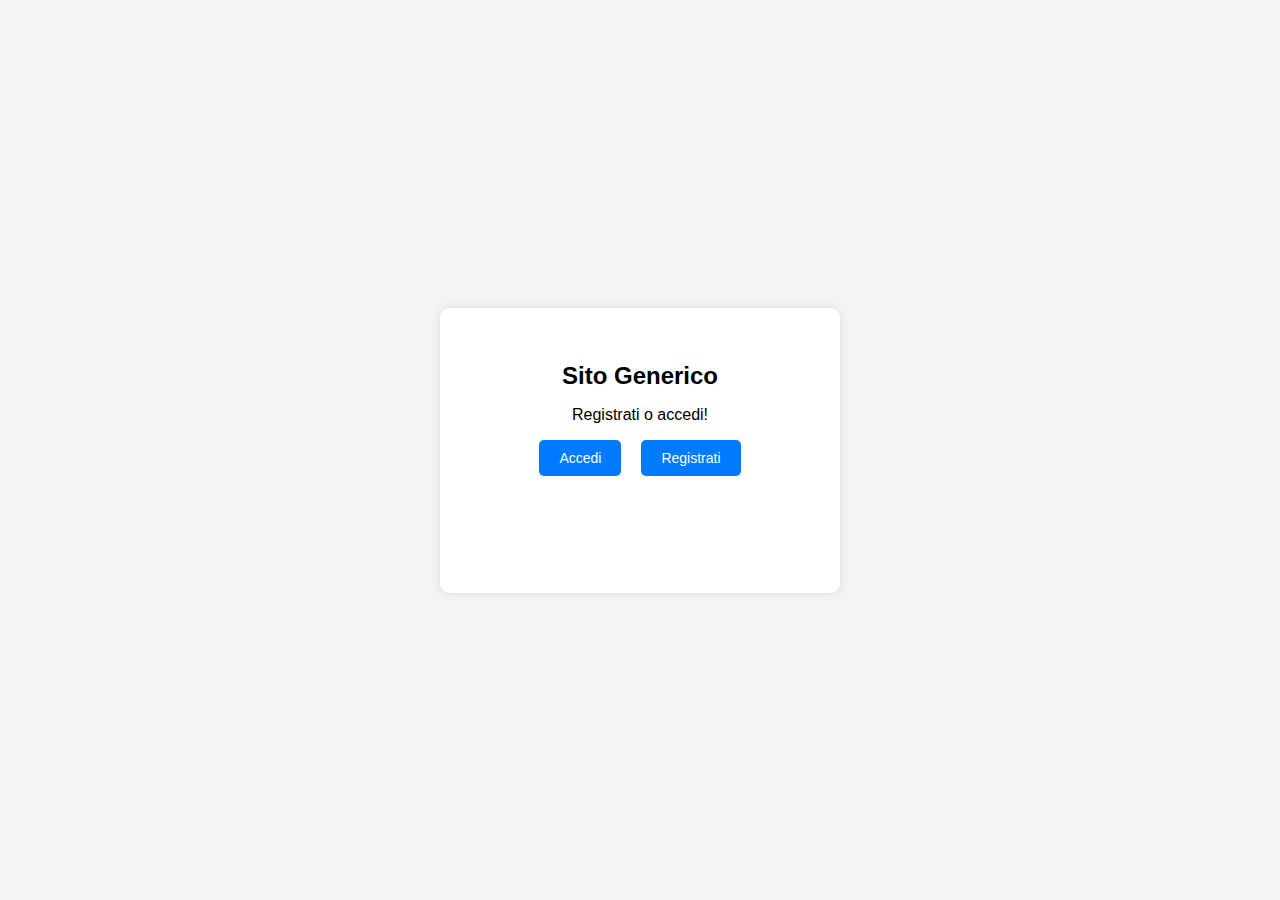
<file: es7/index.html>
<!DOCTYPE html>
<html lang="it">
<head>
    <meta charset="UTF-8">
    <meta name="viewport" content="width=device-width, initial-scale=1.0">
    <title>Sito Generico</title>
    <style>
        body {
            font-family: Arial, sans-serif;
            background-color: #f4f4f4;
            margin: 0;
            padding: 0;
            display: flex;
            justify-content: center;
            align-items: center;
            height: 100vh;
        }

        .container {
            text-align: center;
            background-color: #ffffff;
            padding: 30px 40px;
            border-radius: 10px;
            box-shadow: 0 0 10px rgba(0,0,0,0.1);
            height: 25vh;
            width: 25vw;
        }

        .container p:first-child {
            font-size: 24px;
            font-weight: bold;
            margin-bottom: 10px;
        }

        .container p:last-child {
            font-size: 16px;
            color: #666;
            margin-bottom: 20px;
        }

        .btn-container {
            display: flex;
            justify-content: center;
            gap: 20px;
        }

        button {
            padding: 10px 20px;
            font-size: 14px;
            border: none;
            border-radius: 5px;
            cursor: pointer;
            background-color: #007BFF;
            color: white;
            transition: background-color 0.3s ease;
        }

        button:hover {
            background-color: #0056b3;
        }

        a {
            text-decoration: none;
        }
    </style>
</head>
<body>
    <div class="container">
        <p>Sito Generico</p>
        <p>Registrati o accedi!</p>
        <div class="btn-container">
            <a href="logAcc.php"><button id="login-btn">Accedi</button></a>
            <a href="reg.html"><button id="reg-btn">Registrati</button></a>
        </div>
    </div>
</body>
</html>
</file>
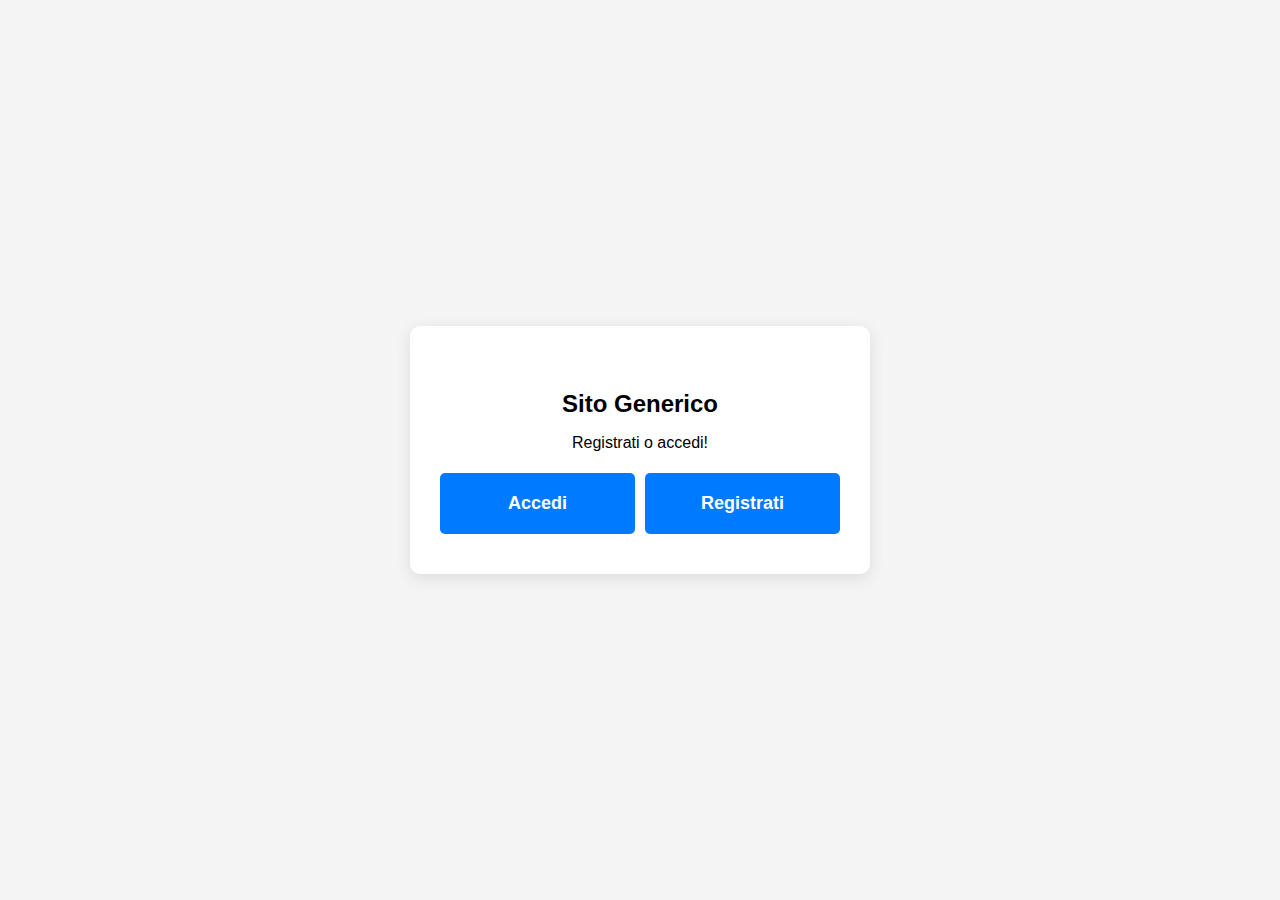
<file: versione_db/index.html>
<!DOCTYPE html>
<html lang="it">
<head>
    <meta charset="UTF-8">
    <meta name="viewport" content="width=device-width, initial-scale=1.0">
    <title>Sito Generico</title>
    <link rel="stylesheet" href="style/style.css">
</head>
<body>
    <div class="container">
        <p>Sito Generico</p>
        <p>Registrati o accedi!</p>
        <div class="btn-container">
            <a href="logAcc.php" class="btn-comune"><button id="login-btn" class="btn-comune-interno">Accedi</button></a>
            <a href="reg.html"  class="btn-comune"><button id="reg-btn" class="btn-comune-interno">Registrati</button></a>
        </div>
    </div>
</body>
</html>
</file>
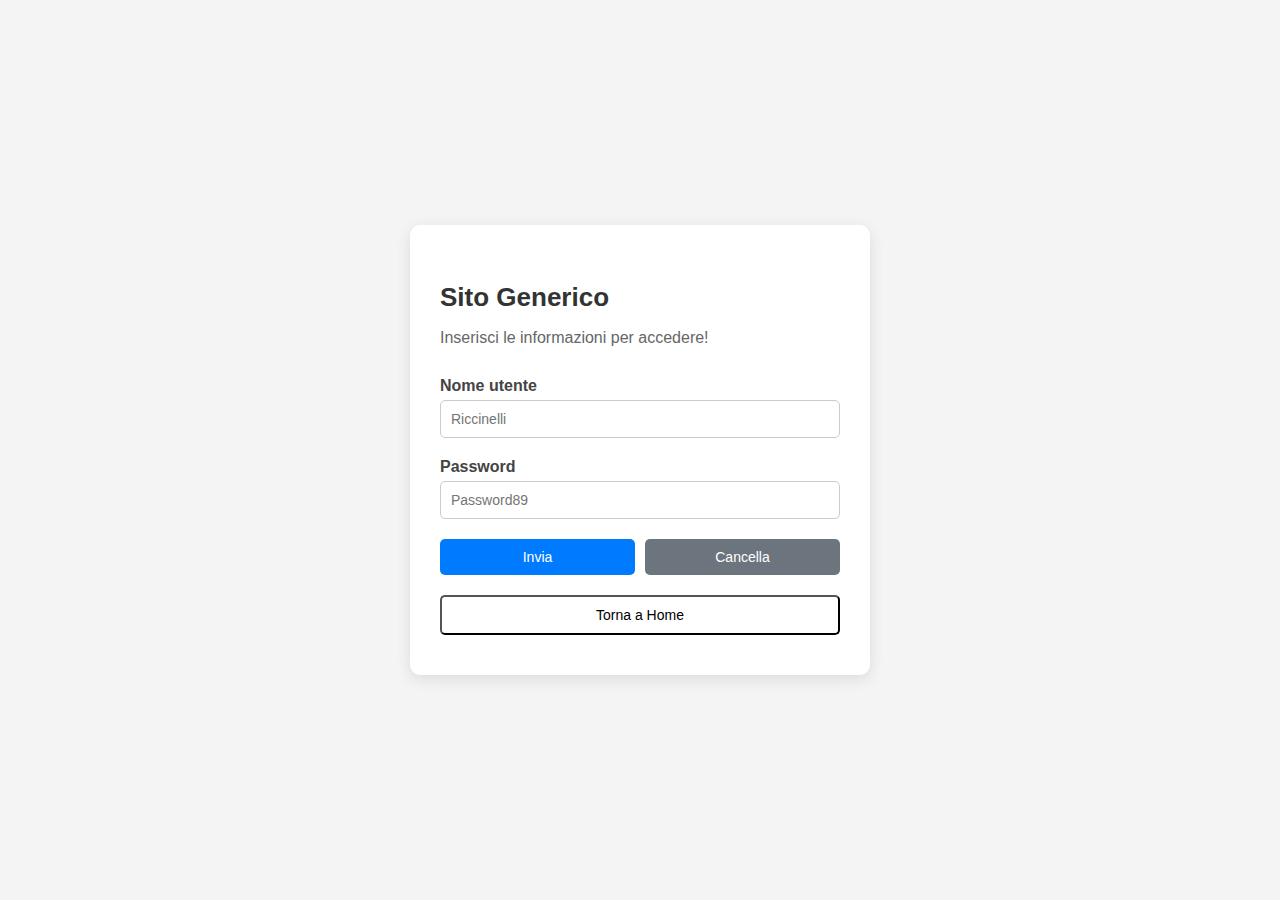
<file: es7/log.html>
<!DOCTYPE html>
<html lang="it">
<head>
    <meta charset="UTF-8">
    <meta name="viewport" content="width=device-width, initial-scale=1.0">
    <title>Sito Generico</title>
    <style>
        body {
            font-family: Arial, sans-serif;
            background-color: #f4f4f4;
            margin: 0;
            padding: 0;
            display: flex;
            justify-content: center;
            align-items: center;
            height: 100vh;
        }

        .container {
            background-color: #ffffff;
            padding: 40px 30px;
            border-radius: 10px;
            box-shadow: 0 4px 15px rgba(0, 0, 0, 0.1);
            width: 90%;
            max-width: 400px;
        }

        .container h1 {
            font-size: 26px;
            font-weight: bold;
            margin-bottom: 10px;
            color: #333;
        }

        .subtitle {
            font-size: 16px;
            color: #666;
            margin-bottom: 30px;
        }

        form {
            display: flex;
            flex-direction: column;
        }

        label {
            margin-bottom: 5px;
            font-weight: bold;
            color: #444;
        }

        input[type="text"],
        input[type="password"] {
            padding: 10px;
            font-size: 14px;
            border: 1px solid #ccc;
            border-radius: 5px;
            margin-bottom: 20px;
            transition: border 0.3s ease;
        }

        input[type="text"]:focus,
        input[type="password"]:focus {
            border-color: #007BFF;
            outline: none;
        }

        .btn-container {
            display: flex;
            justify-content: space-between;
            gap: 10px;
        }

        input[type="submit"],
        input[type="reset"] {
            flex: 1;
            padding: 10px;
            font-size: 14px;
            border: none;
            border-radius: 5px;
            cursor: pointer;
            color: white;
            background-color: #007BFF;
            transition: background-color 0.3s ease;
        }

        a button{
            flex: 1;
            width: 100%;
            padding: 10px;
            font-size: 14px;
            border-color: rgb(0, 0, 0);
            border-radius: 5px;
            color: rgb(0, 0, 0);
            background-color: #ffffff;
            transition: background-color 0.3s ease;
            margin-top: 5%;
        }

        input[type="reset"] {
            background-color: #6c757d;
        }

        input[type="submit"]:hover {
            background-color: #0056b3;
        }

        input[type="reset"]:hover {
            background-color: #5a6268;
        }
    </style>
</head>
<body>
    <div class="container">
        <h1>Sito Generico</h1>
        <p class="subtitle">Inserisci le informazioni per accedere!</p>
        <form action="log.php" method="post">
            <label for="username">Nome utente</label>
            <input type="text" id="username" name="username" placeholder="Riccinelli" required>

            <label for="password">Password</label>
            <input type="password" id="password" name="password" placeholder="Password89" required>

            <div class="btn-container">
                <input type="submit" value="Invia">
                <input type="reset" value="Cancella">
            </div>
        </form>
        <a href="index.html"><button>Torna a Home</button></a>
    </div>
</body>
</html>
</file>
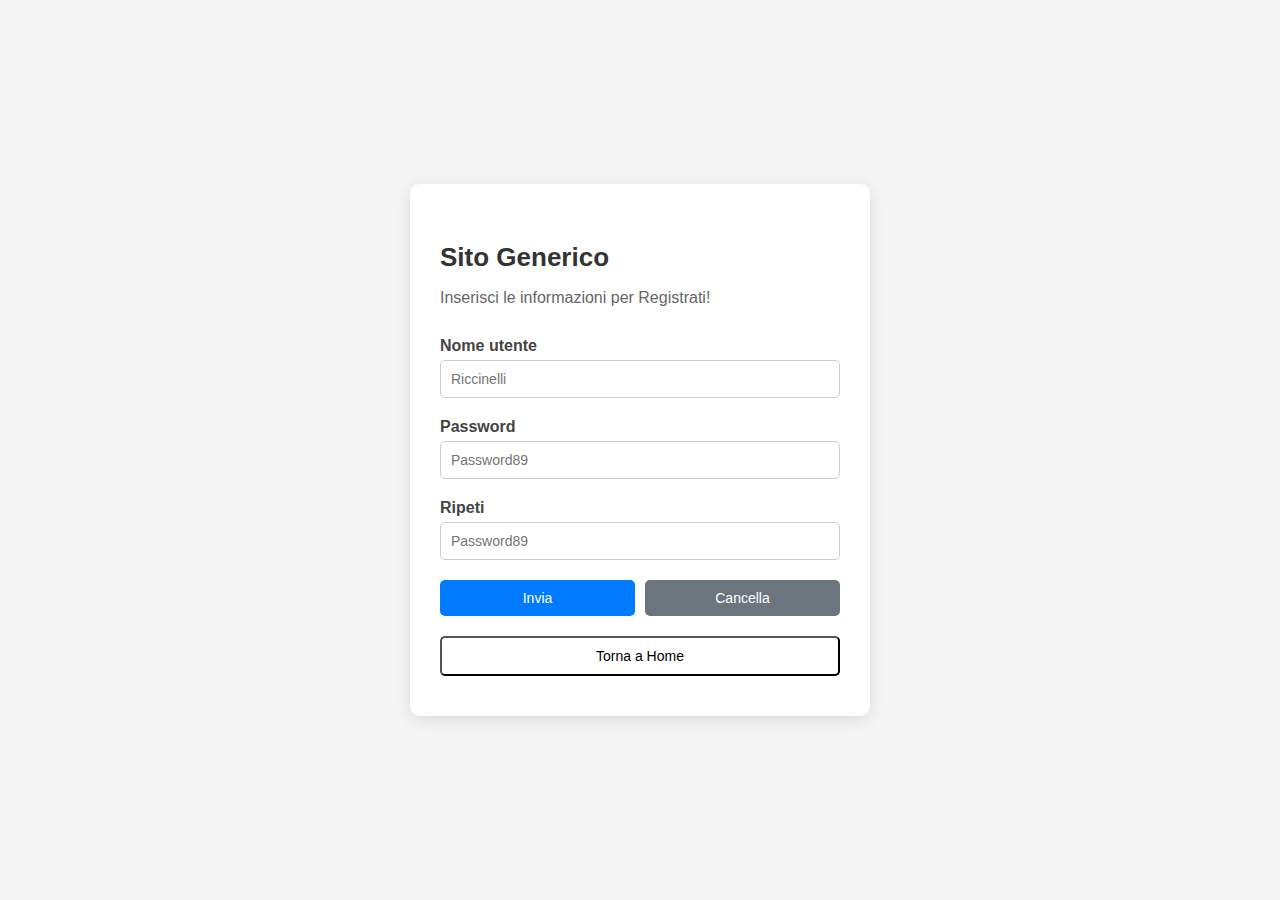
<file: es7/reg.html>
<!DOCTYPE html>
<html lang="it">
<head>
    <meta charset="UTF-8">
    <meta name="viewport" content="width=device-width, initial-scale=1.0">
    <title>Sito Generico</title>
    <style>
        body {
            font-family: Arial, sans-serif;
            background-color: #f4f4f4;
            margin: 0;
            padding: 0;
            display: flex;
            justify-content: center;
            align-items: center;
            height: 100vh;
        }

        .container {
            background-color: #ffffff;
            padding: 40px 30px;
            border-radius: 10px;
            box-shadow: 0 4px 15px rgba(0, 0, 0, 0.1);
            width: 90%;
            max-width: 400px;
        }

        .container h1 {
            font-size: 26px;
            font-weight: bold;
            margin-bottom: 10px;
            color: #333;
        }

        .subtitle {
            font-size: 16px;
            color: #666;
            margin-bottom: 30px;
        }

        form {
            display: flex;
            flex-direction: column;
        }

        label {
            margin-bottom: 5px;
            font-weight: bold;
            color: #444;
        }

        input[type="text"],
        input[type="password"] {
            padding: 10px;
            font-size: 14px;
            border: 1px solid #ccc;
            border-radius: 5px;
            margin-bottom: 20px;
            transition: border 0.3s ease;
        }

        input[type="text"]:focus,
        input[type="password"]:focus {
            border-color: #007BFF;
            outline: none;
        }

        .btn-container {
            display: flex;
            justify-content: space-between;
            gap: 10px;
        }

        a button{
            flex: 1;
            width: 100%;
            padding: 10px;
            font-size: 14px;
            border-color: rgb(0, 0, 0);
            border-radius: 5px;
            color: rgb(0, 0, 0);
            background-color: #ffffff;
            transition: background-color 0.3s ease;
            margin-top: 5%;
        }

        input[type="submit"],
        input[type="reset"] {
            flex: 1;
            padding: 10px;
            font-size: 14px;
            border: none;
            border-radius: 5px;
            cursor: pointer;
            color: white;
            background-color: #007BFF;
            transition: background-color 0.3s ease;
        }

        input[type="reset"] {
            background-color: #6c757d;
        }

        input[type="submit"]:hover {
            background-color: #0056b3;
        }

        input[type="reset"]:hover {
            background-color: #5a6268;
        }
    </style>
</head>
<body>
    <div class="container">
        <h1>Sito Generico</h1>
        <p class="subtitle">Inserisci le informazioni per Registrati!</p>
        <form action="reg.php" method="post">
            <label for="username">Nome utente</label>
            <input type="text" id="username" name="username" placeholder="Riccinelli" required>
            <label for="password">Password</label>
            <input type="password" id="password" name="password" placeholder="Password89" required>
            <label for="password">Ripeti</label>
            <input type="password" id="password2" name="password2" placeholder="Password89" required>
            <div class="btn-container">
                <input type="submit" value="Invia">
                <input type="reset" value="Cancella">
            </div>
        </form>
        <a href="index.html"><button>Torna a Home</button></a>
    </div>
</body>
</html>
</file>
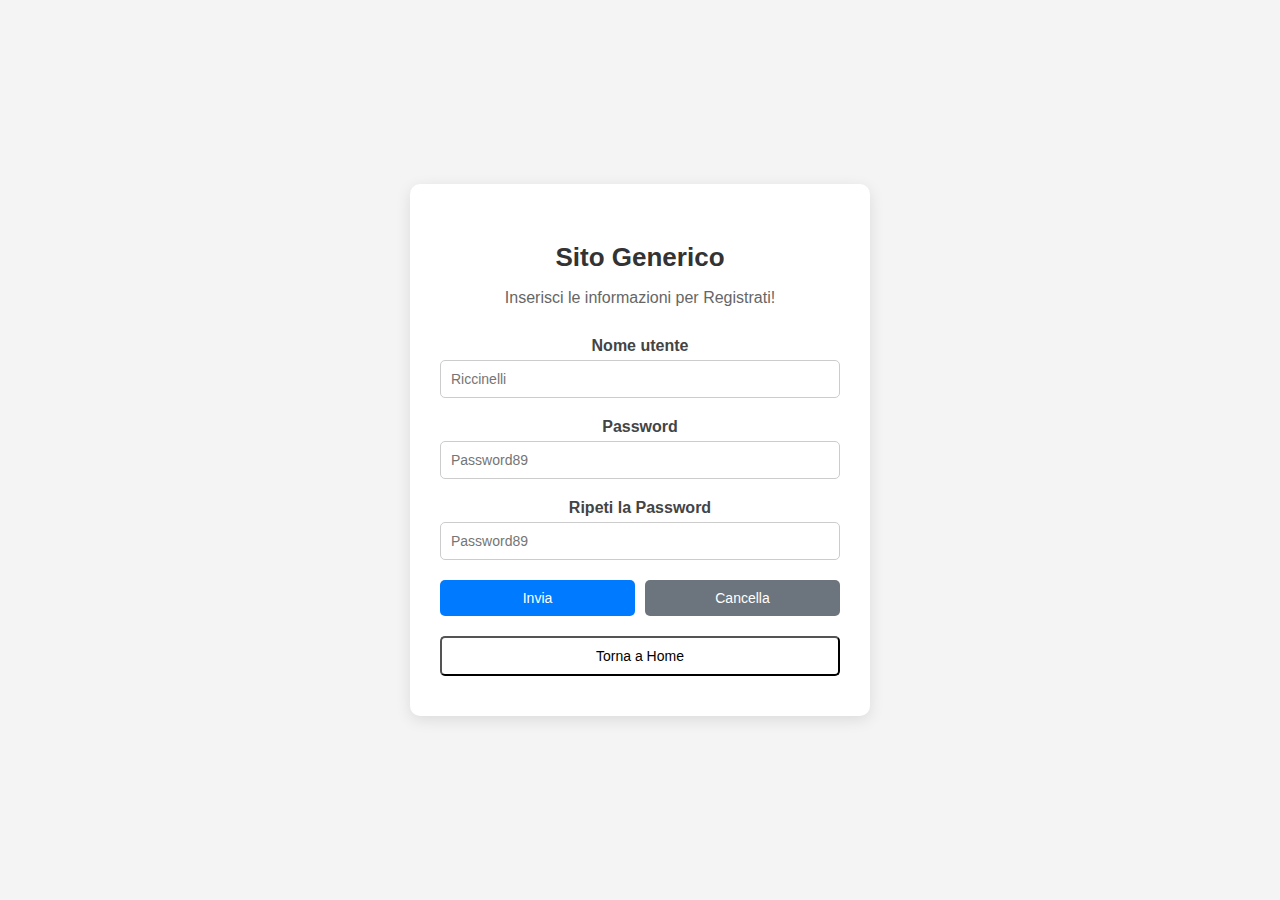
<file: versione_db/reg.html>
<!DOCTYPE html>
<html lang="it">
<head>
    <meta charset="UTF-8">
    <meta name="viewport" content="width=device-width, initial-scale=1.0">
    <title>Sito Generico</title>
    <link rel="stylesheet" href="style/style.css">
</head>
<body>
    <div class="container">
        <h1>Sito Generico</h1>
        <p class="subtitle">Inserisci le informazioni per Registrati!</p>
        <form action="reg.php" method="post">
            <label for="username">Nome utente</label>
            <input type="text" id="username" name="username" placeholder="Riccinelli" required>
            <label for="password">Password</label>
            <input type="password" id="password" name="password" placeholder="Password89" required>
            <label for="password">Ripeti la Password</label>
            <input type="password" id="password2" name="password2" placeholder="Password89" required>
            <div class="btn-container">
                <input type="submit" value="Invia">
                <input type="reset" value="Cancella">
            </div>
        </form>
        <a href="index.html"><button class="back-to-home">Torna a Home</button></a>
    </div>
</body>
</html>
</file>
<file: versione_db/style/style.css>
body {
    font-family: Arial, sans-serif;
    background-color: #f4f4f4;
    margin: 0;
    padding: 0;
    display: flex;
    justify-content: center;
    align-items: center;
    height: 100vh;
}

.container {
    background-color: #ffffff;
    padding: 40px 30px;
    border-radius: 10px;
    box-shadow: 0 4px 15px rgba(0, 0, 0, 0.1); 
    width: 90%;
    max-width: 400px; 
    height: auto; 
    text-align: center; 
}

.container p:first-child, .container-dash p:first-child {
    font-size: 24px;
    font-weight: bold;
    margin-bottom: 10px;
}

.container p:last-child, .container-dash p:last-child {
    font-size: 16px;
    color: #666;
    margin-bottom: 20px;
}

.container h1,.container-dash h1 {
    font-size: 26px;
    font-weight: bold;
    margin-bottom: 10px;
    color: #333;
}

.subtitle {
    font-size: 16px;
    color: #666;
    margin-bottom: 30px;
}

form {
    display: flex;
    flex-direction: column;
}

label {
    margin-bottom: 5px;
    font-weight: bold;
    color: #444;
}

input[type="text"],
input[type="password"] {
    padding: 10px;
    font-size: 14px;
    border: 1px solid #ccc;
    border-radius: 5px;
    margin-bottom: 20px;
    transition: border 0.3s ease;
}

input[type="text"]:focus,
input[type="password"]:focus {
    border-color: #007BFF;
    outline: none;
}

.btn-container {
    display: flex;
    justify-content: space-between;
    gap: 10px;
}

.btn-comune {
    width: 100%;
    padding: 10px;
    font-size: 14px;
    border: none;
    border-radius: 5px;
    background-color: #007BFF;
    color: white;
    margin-top: 5px;
    transition: background-color 0.3s ease;
}

.btn-comune:hover {
    background-color: #0056b3;
}

.btn-comune-interno {
    padding: 10px;
    font-size: 18px;
    border: none;
    border-radius: 5px;
    background-color: #007BFF;
    color: white;
    font-weight: bold;
    transition: background-color 0.3s ease;
}

.btn-comune-interno:hover {
    background-color: #0056b3;
}

.back-to-home {
    flex: 1;
    width: 100%;
    padding: 10px;
    font-size: 14px;
    border-color: rgb(0, 0, 0);
    border-radius: 5px;
    color: rgb(0, 0, 0);
    background-color: #ffffff;
    transition: background-color 0.3s ease;
    margin-top: 5%;
}

input[type="submit"],
input[type="reset"] {
    flex: 1;
    padding: 10px;
    font-size: 14px;
    border: none;
    border-radius: 5px;
    cursor: pointer;
    color: white;
    background-color: #007BFF;
    transition: background-color 0.3s ease;
}

input[type="reset"] {
    background-color: #6c757d;
}

input[type="submit"]:hover {
    background-color: #0056b3;
}

input[type="reset"]:hover {
    background-color: #5a6268;
}

.card {
    text-align: right;
    background-color: #ffeaeaff;
    padding: 30px 40px;
    border-radius: 10px;
    box-shadow: 0 0 10px rgba(0,0,0,0.1);
    height: auto;
    margin-bottom: 10px;
}

.card p:first-child {
    font-size: 24px;
    font-weight: bold;
    margin-bottom: 10px;
}

.card p:last-child {
    font-size: 16px;
    color: #666;
    margin-bottom: 20px;
}

.banner {
    position: fixed;
    top: 0;
    left: 0;
    width: 100%;
    background-color: #007BFF;
    color: white;
    text-align: center;
    padding: 15px;
}

.banner h2 {
    margin: 0;
}

.banner .button-cont {
    position: absolute;
    right: 3vw; 
    top: 50%;
    transform: translateY(-50%); 
}

.button-cont button{
    background-color: white;
    color: #007BFF;
    border: none;
    border-radius: 5px;
    padding: 8px 16px;
    cursor: pointer;
    margin-left: 1vw;
}

.banner button:hover {
    background-color: #e0e0e0;
}
</file>
